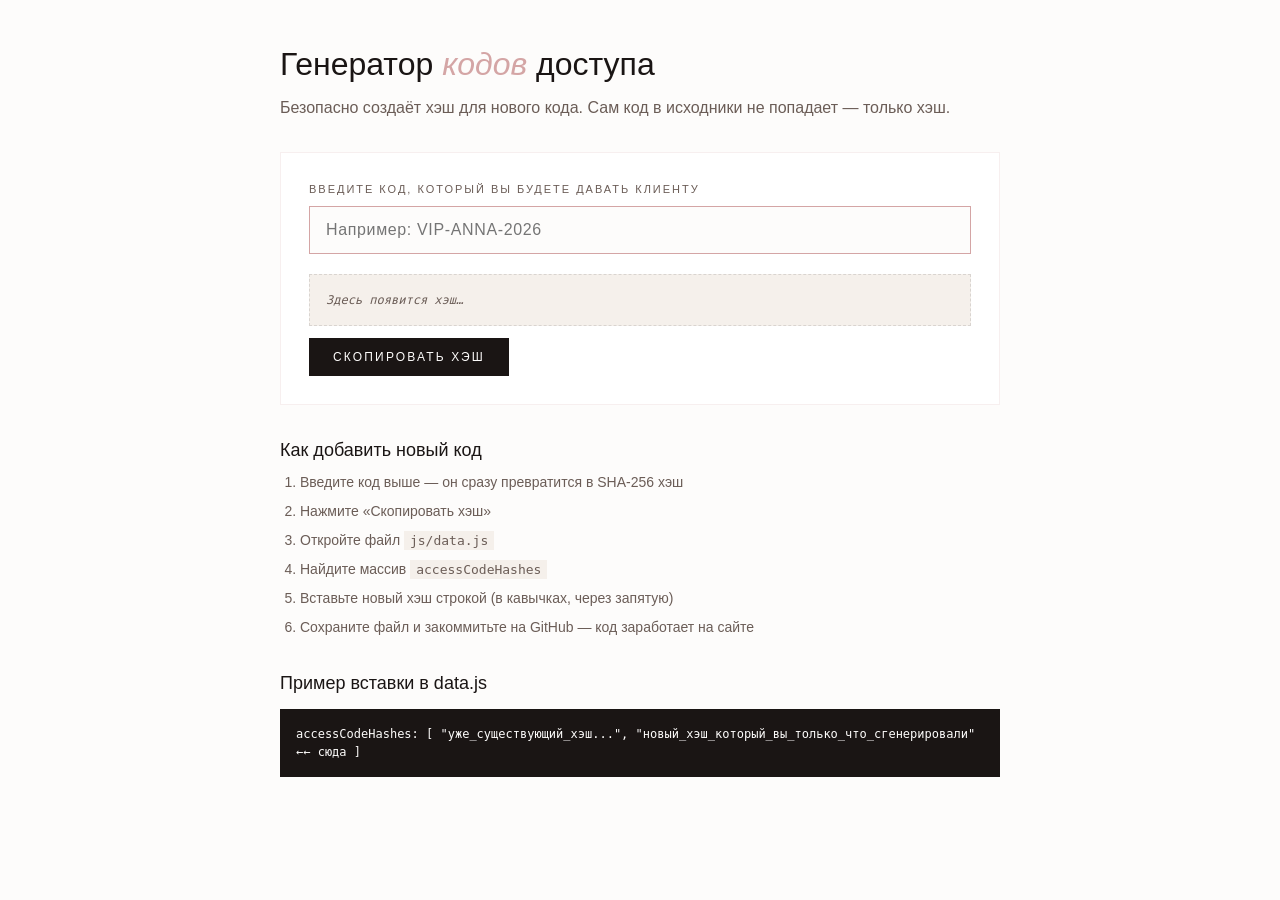
<file: tools/hash-code.html>
<!DOCTYPE html>
<html lang="ru">
<head>
  <meta charset="UTF-8" />
  <meta name="viewport" content="width=device-width, initial-scale=1.0" />
  <title>BEAUTY SPHERE — генератор кодов доступа</title>
  <style>
    * { box-sizing: border-box; }
    body { margin: 0; padding: 40px 20px; font-family: -apple-system, BlinkMacSystemFont, "Segoe UI", Roboto, sans-serif; background: #FDFCFB; color: #1A1514; line-height: 1.5; }
    .wrap { max-width: 720px; margin: 0 auto; }
    h1 { font-weight: 300; font-size: 32px; margin: 0 0 8px; }
    h1 span { font-style: italic; color: #D4A5A5; }
    p.lead { color: #6B5D57; margin: 0 0 32px; }
    .card { background: #fff; border: 1px solid rgba(212,165,165,.18); padding: 28px; }
    label { display: block; font-size: 11px; letter-spacing: .18em; text-transform: uppercase; color: #6B5D57; margin-bottom: 8px; }
    input { width: 100%; padding: 14px 16px; font-size: 16px; letter-spacing: .04em; border: 1px solid rgba(26,21,20,.12); background: #FDFCFB; outline: none; }
    input:focus { border-color: #D4A5A5; }
    .out { margin-top: 20px; padding: 16px; background: #F5F0EB; font-family: ui-monospace, "SF Mono", Menlo, monospace; font-size: 12px; word-break: break-all; min-height: 48px; border: 1px dashed rgba(26,21,20,.12); }
    .out strong { color: #1A1514; }
    button { padding: 12px 24px; font-size: 12px; letter-spacing: .18em; text-transform: uppercase; font-weight: 500; background: #1A1514; color: #FDFCFB; border: 0; cursor: pointer; margin-top: 12px; }
    button:hover { background: rgba(26,21,20,.85); }
    .copied { color: #2D7A3E; font-size: 12px; margin-left: 12px; }
    h2 { font-size: 18px; font-weight: 500; margin: 32px 0 8px; }
    ol { padding-left: 20px; margin: 0; }
    ol li { margin-bottom: 8px; color: #6B5D57; font-size: 14px; }
    code { background: #F5F0EB; padding: 2px 6px; font-family: ui-monospace, "SF Mono", Menlo, monospace; font-size: 13px; }
    .preview { font-family: ui-monospace, "SF Mono", Menlo, monospace; font-size: 12px; padding: 16px; background: #1A1514; color: #FDFCFB; overflow-x: auto; margin-top: 12px; }
  </style>
</head>
<body>
<div class="wrap">
  <h1>Генератор <span>кодов</span> доступа</h1>
  <p class="lead">Безопасно создаёт хэш для нового кода. Сам код в исходники не попадает — только хэш.</p>

  <div class="card">
    <label for="codeInput">Введите код, который вы будете давать клиенту</label>
    <input id="codeInput" type="text" autocomplete="off" placeholder="Например: VIP-ANNA-2026" autofocus />
    <div class="out" id="output"><em style="color:#6B5D57;">Здесь появится хэш…</em></div>
    <button id="copyBtn">Скопировать хэш</button>
    <span id="copiedMsg" class="copied" style="display:none;">✓ Скопировано</span>
  </div>

  <h2>Как добавить новый код</h2>
  <ol>
    <li>Введите код выше — он сразу превратится в SHA-256 хэш</li>
    <li>Нажмите «Скопировать хэш»</li>
    <li>Откройте файл <code>js/data.js</code></li>
    <li>Найдите массив <code>accessCodeHashes</code></li>
    <li>Вставьте новый хэш строкой (в кавычках, через запятую)</li>
    <li>Сохраните файл и закоммитьте на GitHub — код заработает на сайте</li>
  </ol>

  <h2>Пример вставки в data.js</h2>
  <div class="preview" id="preview">accessCodeHashes: [
  "уже_существующий_хэш...",
  "новый_хэш_который_вы_только_что_сгенерировали"  ←← сюда
]</div>
</div>

<script>
const input = document.getElementById('codeInput');
const out = document.getElementById('output');
const btn = document.getElementById('copyBtn');
const msg = document.getElementById('copiedMsg');
let lastHash = '';

async function sha256(text){
  const buf = new TextEncoder().encode(text.trim().toUpperCase());
  const h = await crypto.subtle.digest('SHA-256', buf);
  return Array.from(new Uint8Array(h)).map(b=>b.toString(16).padStart(2,'0')).join('');
}

async function update(){
  const code = input.value.trim();
  if(!code){ out.innerHTML = '<em style="color:#6B5D57;">Здесь появится хэш…</em>'; lastHash=''; return; }
  const hash = await sha256(code);
  lastHash = hash;
  out.innerHTML = '<strong>Хэш:</strong><br/>' + hash;
}

input.addEventListener('input', update);

btn.addEventListener('click', async () => {
  if(!lastHash) return;
  await navigator.clipboard.writeText('"' + lastHash + '"');
  msg.style.display = 'inline';
  setTimeout(()=>{ msg.style.display='none'; }, 2000);
});
</script>
</body>
</html>
</file>
